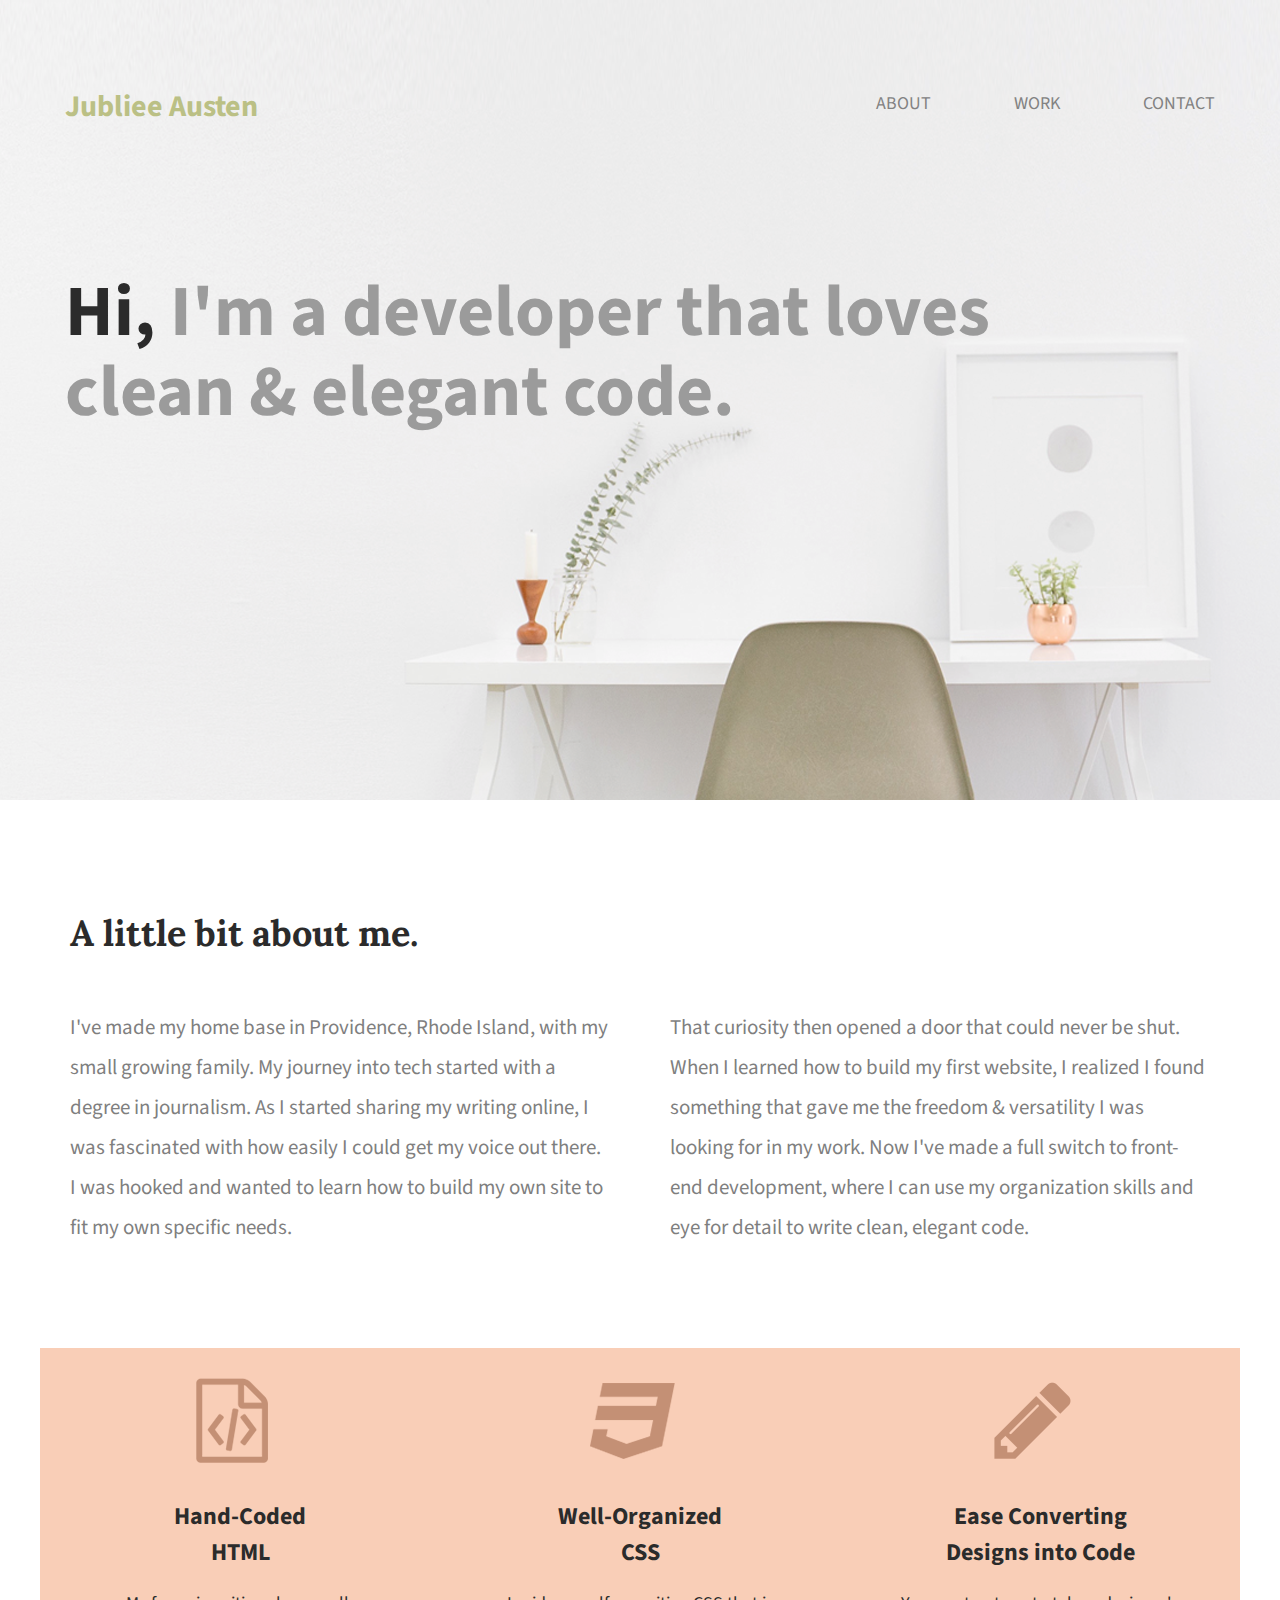
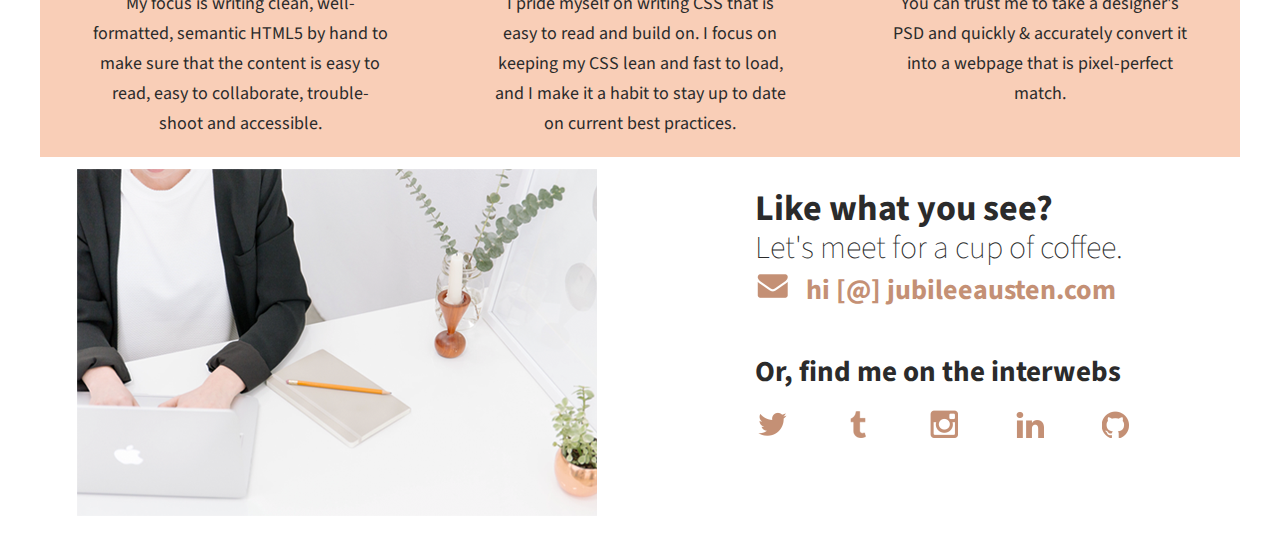
<file: index.html>
<!doctype html>
<html lang="en">
    <head>
        <title>Jubliee Austen</title>
      <link rel="stylesheet" href="css/normalize.css">
      <link rel="stylesheet" href="css/main.css">
      <link href="https://fonts.googleapis.com/css?family=Lora:400,700" rel="stylesheet" type="text/css">
      <link href='https://fonts.googleapis.com/css?family=Source+Sans+Pro:400,700' rel='stylesheet' type='text/css'>
      <link href="https://fonts.googleapis.com/css2?family=Lora:wght@400;700&display=swap" rel="stylesheet">
    </head>
    <body>
      <header>
        <div class="full-width">
    <div class="half-width">
      <h1>Jubliee Austen</h1>
      <h2><span>Hi,</span> I'm a developer that loves clean &amp; elegant code.</h2>
    </div>
    <div class="half-width">

      <nav>
        <ul>
  <li><a href="#about">About</a></li>
  <li><a href="#work">Work</a></li>
  <li><a href="#contact">Contact</a></li>
      </ul>
      </nav>
      </div>
        </div>

      </header>
      <main>
          <section id="about">
            <div class="full-width">
              <h2>A little bit about me.</h2>
    <div class="half-width">
    <p>I've made my home base in Providence, Rhode Island, with my small growing family. My journey into tech started with a degree in journalism. As I started sharing my writing online, I was fascinated with how easily I could get my voice out there. I was hooked and wanted to learn how to build my own site to fit my own specific needs.</p>
    </div>
    <div class="half-width">
    <p> That curiosity then opened a door that could never be shut. When I learned how to build my first website, I realized I found something that gave me the freedom & versatility I was looking for in my work. Now I've made a full switch to front-end development, where I can use my organization skills and eye for detail to write clean, elegant code.</p>
    </div>
  </div>
          </section>
          <section id="work">
            <div class="full-width">
    <div class="third-width">
      <img src="img/icon-html.png" alt="HTML icon" />
      <h3>Hand-Coded HTML</h3>
      <p>My focus is writing clean, well-formatted, semantic HTML5 by hand to make sure that the content is easy to read, easy to collaborate, trouble-shoot and accessible.</p>
    </div>
    <div class="third-width">
      <img src="img/icon-css.png" alt="css icon" />
      <h3> Well-Organized CSS</h3>
      <p>I pride myself on writing CSS that is easy to read and build on. I focus on keeping my CSS lean and fast to load, and I make it a habit to stay up to date on current best practices.</p>
    </div>
    <div class="third-width">
      <img src="img/icon-pencil.png" alt="pencil icon"/>
      <h3>Ease Converting Designs into Code</h3>
      <p>You can trust me to take a designer's PSD and quickly & accurately convert it into a webpage that is pixel-perfect match.</p>
    </div>
    </div>
          </section>

      <footer id="contact">
        <div class="full-width">
          <div class="half-width">
      <img src="img/contact.png" alt="contact" id="contact-img"/>
          </div>
          <div class="half-width">
              <h2> Like what you see?</h2>
              <h3 id="email-header">Let's meet for a cup of coffee.</h3>
              <a href="mailto:hi@jubileeausten.com">
                <img src="img/icon-envelope.png" id="envelope" alt="envelope icon"/>
              </a>
              <a href="mailto:hi@jubileeausten.com">hi [@] jubileeausten.com </a>
              <h3 id="socialmedia-header"> Or, find me on the interwebs</h3>

          <ul>
              <li> <img src="img/icon-twitter.png" alt="twitter"/></li>
              <li> <img src="img/icon-tumblr.png" alt="tumblr"/> </li>
              <li> <img src="img/icon-instagram.png" alt="ig"/> </li>
              <li> <img src="img/icon-linkedin.png" alt="linkedin"/></li>
              <li> <img src="img/icon-github.png" alt="github"/> </li>

          </ul>
    </div>
  </div>
          </footer>
      </main>
    </body>
</html>
</file>
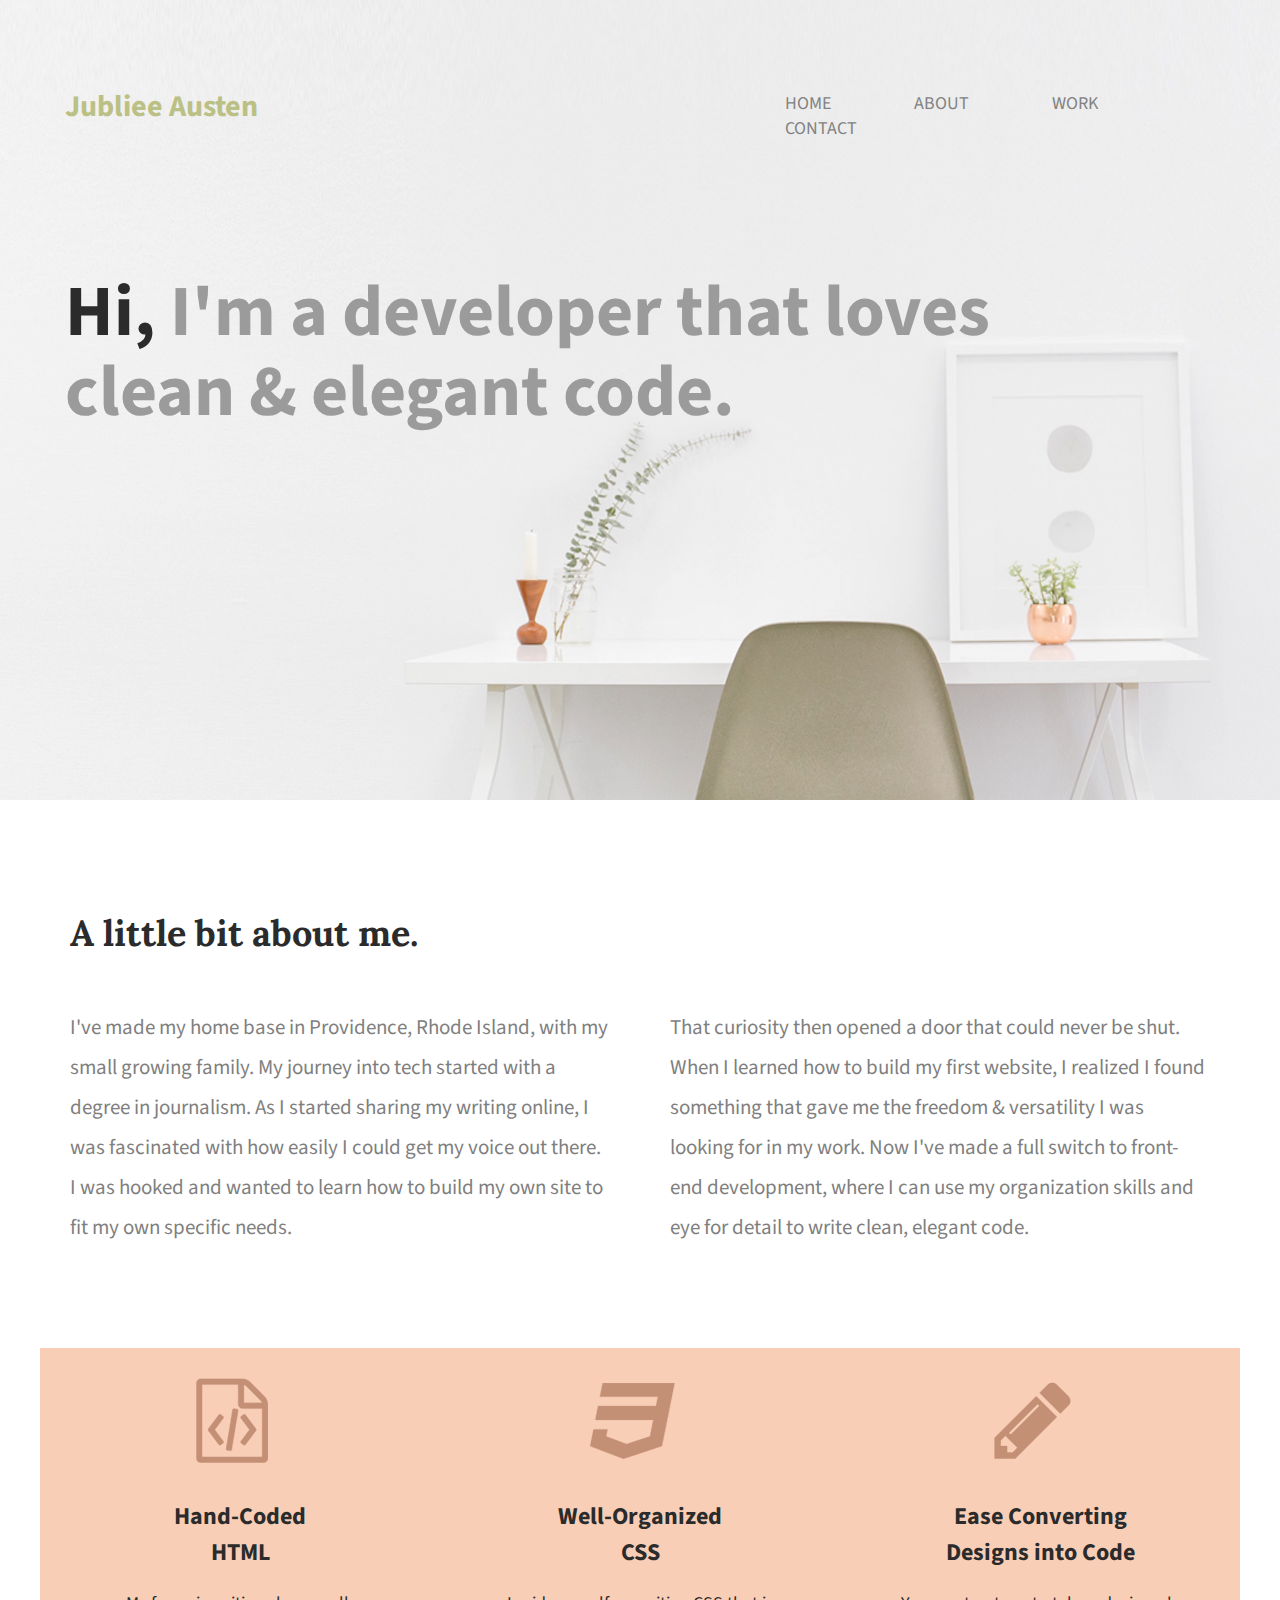
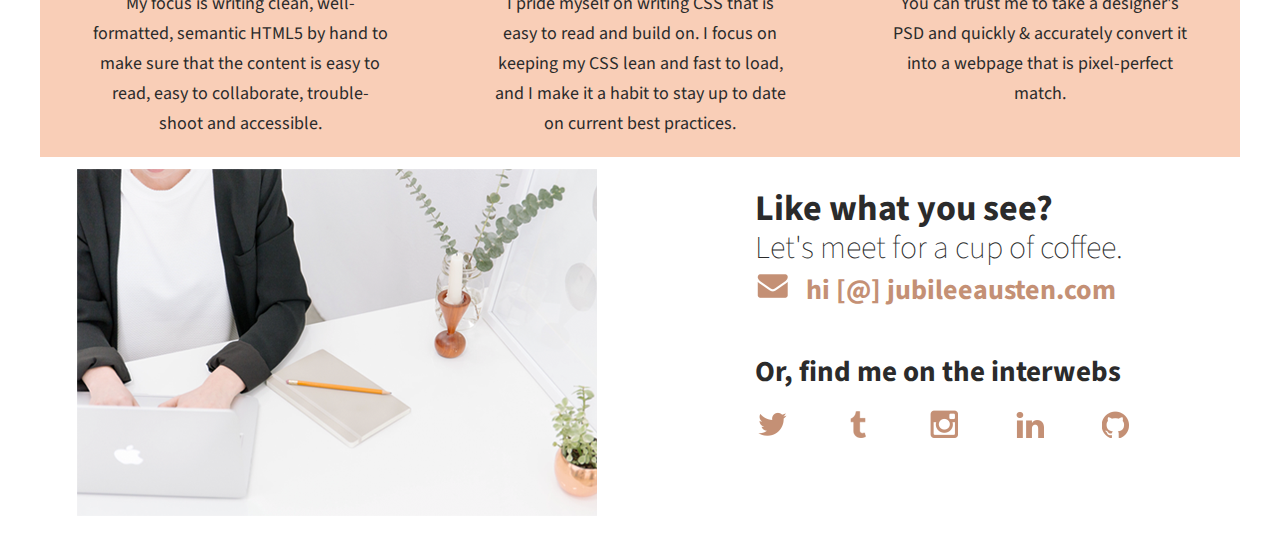
<file: Jubilee Austen | Portfolio.html>
<!doctype html>
<html lang="en">
    <head>
        <title>Jubliee Austen</title>
      <link rel="stylesheet" href="css/normalize.css">
      <link rel="stylesheet" href="css/main.css">
      <link href="https://fonts.googleapis.com/css?family=Lora:400,700" rel="stylesheet" type="text/css">
      <link href='https://fonts.googleapis.com/css?family=Source+Sans+Pro:400,700' rel='stylesheet' type='text/css'>
      <link href="https://fonts.googleapis.com/css2?family=Lora:wght@400;700&display=swap" rel="stylesheet">
    </head>
    <body>
      <header>
        <div class="full-width">
    <div class="half-width">
      <h1>Jubliee Austen</h1>
      <h2><span>Hi,</span> I'm a developer that loves clean &amp; elegant code.</h2>
    </div>
    <div class="half-width">

      <nav>
        <ul>
  <li><a href="#home">Home</a></li>
  <li><a href="#about">About</a></li>
  <li><a href="#work">Work</a></li>
  <li><a href="#contact">Contact</a></li>
      </ul>
      </nav>
      </div>
        </div>

      </header>
      <main>
          <section id="about">
            <div class="full-width">
              <h2>A little bit about me.</h2>
    <div class="half-width">
    <p>I've made my home base in Providence, Rhode Island, with my small growing family. My journey into tech started with a degree in journalism. As I started sharing my writing online, I was fascinated with how easily I could get my voice out there. I was hooked and wanted to learn how to build my own site to fit my own specific needs.</p>
    </div>
    <div class="half-width">
    <p> That curiosity then opened a door that could never be shut. When I learned how to build my first website, I realized I found something that gave me the freedom & versatility I was looking for in my work. Now I've made a full switch to front-end development, where I can use my organization skills and eye for detail to write clean, elegant code.</p>
    </div>
  </div>
          </section>
          <section id="work">
            <div class="full-width">
    <div class="third-width">
      <img src="img/icon-html.png" alt="HTML icon" />
      <h3>Hand-Coded HTML</h3>
      <p>My focus is writing clean, well-formatted, semantic HTML5 by hand to make sure that the content is easy to read, easy to collaborate, trouble-shoot and accessible.</p>
    </div>
    <div class="third-width">
      <img src="img/icon-css.png" alt="css icon" />
      <h3> Well-Organized CSS</h3>
      <p>I pride myself on writing CSS that is easy to read and build on. I focus on keeping my CSS lean and fast to load, and I make it a habit to stay up to date on current best practices.</p>
    </div>
    <div class="third-width">
      <img src="img/icon-pencil.png" alt="pencil icon"/>
      <h3>Ease Converting Designs into Code</h3>
      <p>You can trust me to take a designer's PSD and quickly & accurately convert it into a webpage that is pixel-perfect match.</p>
    </div>
    </div>
          </section>

      <footer id="contact">
        <div class="full-width">
          <div class="half-width">
      <img src="img/contact.png" alt="contact" id="contact-img"/>
          </div>
          <div class="half-width">
              <h2> Like what you see?</h2>
              <h3 id="email-header">Let's meet for a cup of coffee.</h3>
              <a href="mailto:hi@jubileeausten.com">
                <img src="img/icon-envelope.png" id="envelope" alt="envelope icon"/>
              </a>
              <a href="mailto:hi@jubileeausten.com">hi [@] jubileeausten.com </a>
              <h3 id="socialmedia-header"> Or, find me on the interwebs</h3>

          <ul>
              <li> <img src="img/icon-twitter.png" alt="twitter"/></li>
              <li> <img src="img/icon-tumblr.png" alt="tumblr"/> </li>
              <li> <img src="img/icon-instagram.png" alt="ig"/> </li>
              <li> <img src="img/icon-linkedin.png" alt="linkedin"/></li>
              <li> <img src="img/icon-github.png" alt="github"/> </li>

          </ul>
    </div>
  </div>
          </footer>
      </main>
    </body>
</html>
</file>
<file: css/main.css>
/***** BASE STYLES *****/
Body{
  font-family: 'Source Sans Pro', sans-serif;
  color: #2b2b2b;}

  /***** GRID *****/
.full-width {
      width: 1200px;
      margin: 0 auto;
      overflow: auto;
}
.half-width {
    width: 600px;
    float:left;
  }
.third-width {
    width: 400px;
    float: left;
}
/***** Header *****/
header {
    height: 800px;
    background-size: cover;
    background-position: center;
    background-image: url("../img/hero.png");
}
header h1 {
    padding: 65px 0 65px 25px;
    font-family: 'Lora' serif;
    font-size: 30px;
    color: #bbc085;
}
header h2 {
    width: 1000px;
    clear:
    font-family: 'Lora' serif;
    font-size: 72px;
    line-height: 80px;
    color: #9b9b9b;
    padding: 20px 0 20px 25px;
}
header h2 span {
    color: #2b2b2b;
}
nav {
    float: right;
    padding: 75px 25px;
}
nav ul li{
    display: inline-block;
}
nav ul li a {
    text-transform: uppercase;
    text-decoration:none;
    font-size: 18px;
    color: #828282;
    padding-left: 80px;
}


/***** About *****/
#about .full-width {
    padding: 80px 0;
}
#about h2 {
    font-family: 'Lora', serif;
    font-size: 36px;
    padding-left:30px;
}

#about p {
    font-size: 21px;
    color: #7f7f7f;
    line-height: 40px;
    padding-left:30px;
    padding-right:30px;
}
/***** work *****/
#work .full-width{
  padding: 115px
  background-color: #f9ceb7;
  background-color: #f9ceb7;
}
#work img {
    padding-bottom: 30px;
    padding-top: 30px;
    padding-left: 150px;
}
#work h3 {
    font-size: 24px;
    line-height: 36px;
    width: 190px;
    margin: auto;
    text-align: center;
}

#work p {
    font-family: 'Lora' serif;
    font-size: 18px;
    line-height: 30px;
    padding: 0 50px;
    text-align: center;
}
/***** Contact *****/
#contact .full-width {
      background-color: #ebebeb
      padding: 110px 0;
}
#contact-img {
  margin-left: 25px;
  border: 12px solid #ffffff;
}
#contact h2, #contact h3, #email-header, #contact #socialmedia-header, #contact ul {
    padding-left: 115px;
}
#contact #envelope {
    padding: 0 10px 0 115px;
  }
  #contact h2 {
      font-family:'lora' serif;
      font-size: 36px;
      line-height: 44px;
  }
  #contact #email-header{
      font-size: 32px;
      font-weight:lighter;
      line-height: 34px;
      margin: -30px 0 5px 0;
  }
  #contact #socialmedia-header {
      font-weight: bold;
      font-size: 29px;
      line-height: 44px;
      margin: 40px 0 0 0;
  }
  #contact a {
      color:#c49075;
      font-weight: bold;
      font-size: 28px;
      text-decoration: none;
  }
  #contact ul {
      list-style: none;
  }
  #contact ul li {
       display: inline-block;
  }
  #contact ul img {
      padding-right: 48px;
  }
</file>
